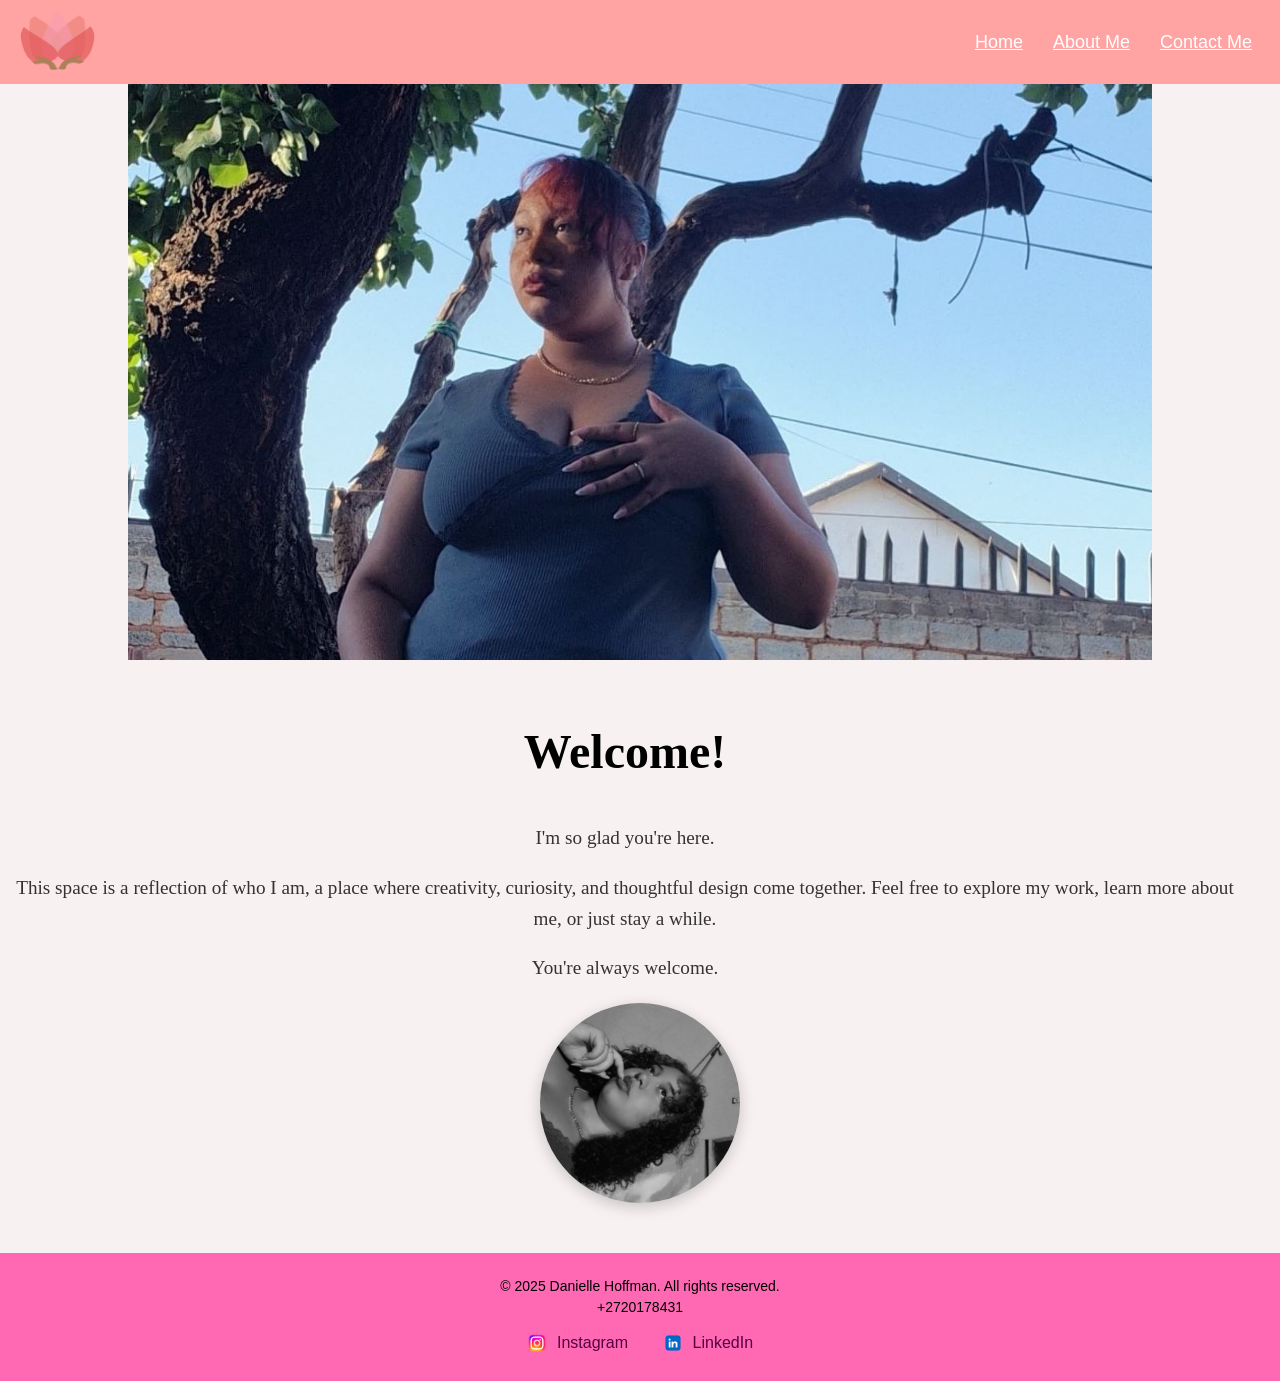
<file: index.html>
<!DOCTYPE html>
<html lang="en">
<head>
    <meta charset="UTF-8">
    <meta name="viewport" content="width=device-width, initial-scale=1.0">
    <title>Danielle Hoffman</title>
    <link rel="stylesheet" href="style.css">
</head>
<body>


<header>
    <nav>
        <div class="logo">
            <img src="images/logo.png" alt="logo">
        </div>
        <table class="nav-table">
            <tr>
                <td class="nav-links">
                    <a href="home.html">Home</a>
                    <a href="about.html">About Me</a>
                    <a href="contact.html">Contact Me</a>
                    
                </td>
            </tr>
        </table>
    </nav>
</header>

<div class="top-image-container">
    <img src="images/image1.jpeg" alt="Top image1" class="top-image"style="width: 80%; height: auto;>
</div>

<h1>Danielle Hoffman</h1>
<section class="main-content">
    <div class="bio-text">
        <h1>Welcome!</h1>
        <p>I'm so glad you're here.</p>
        <p>This space is a reflection of who I am, a place where creativity, curiosity, and thoughtful design come together. Feel free to explore my work, learn more about me, or just stay a while.</p>
        <p>You're always welcome.</p>
    </div>

    <div class="bio-image">
        <img src="images/image2.jpeg" alt="Danielle Hoffman" class="circular-img">
    </div>
</section>
<footer>
    <div class="footer-content">
        <p>&copy; 2025 Danielle Hoffman. All rights reserved.</p>
        <p> +2720178431</p>
        <div class="social-links">
            <a href="https://www.instagram.com/solae_offical/?next=%2Fsolae_offical%2Freels%2F" target="_blank" class="social-button">
                <img src="images/instalogo.png" alt="Instagram" class="social-icon">
                Instagram
            </a>
            <a href="https://www.linkedin.com/in/danielle-hoffman-2629272b3/" target="_blank" class="social-button">
                <img src="images/linkedinlogo.png" alt="LinkedIn" class="social-icon">
                LinkedIn
            </a>
        </div>
    </div>
</footer>

</body>
</html>
</file>
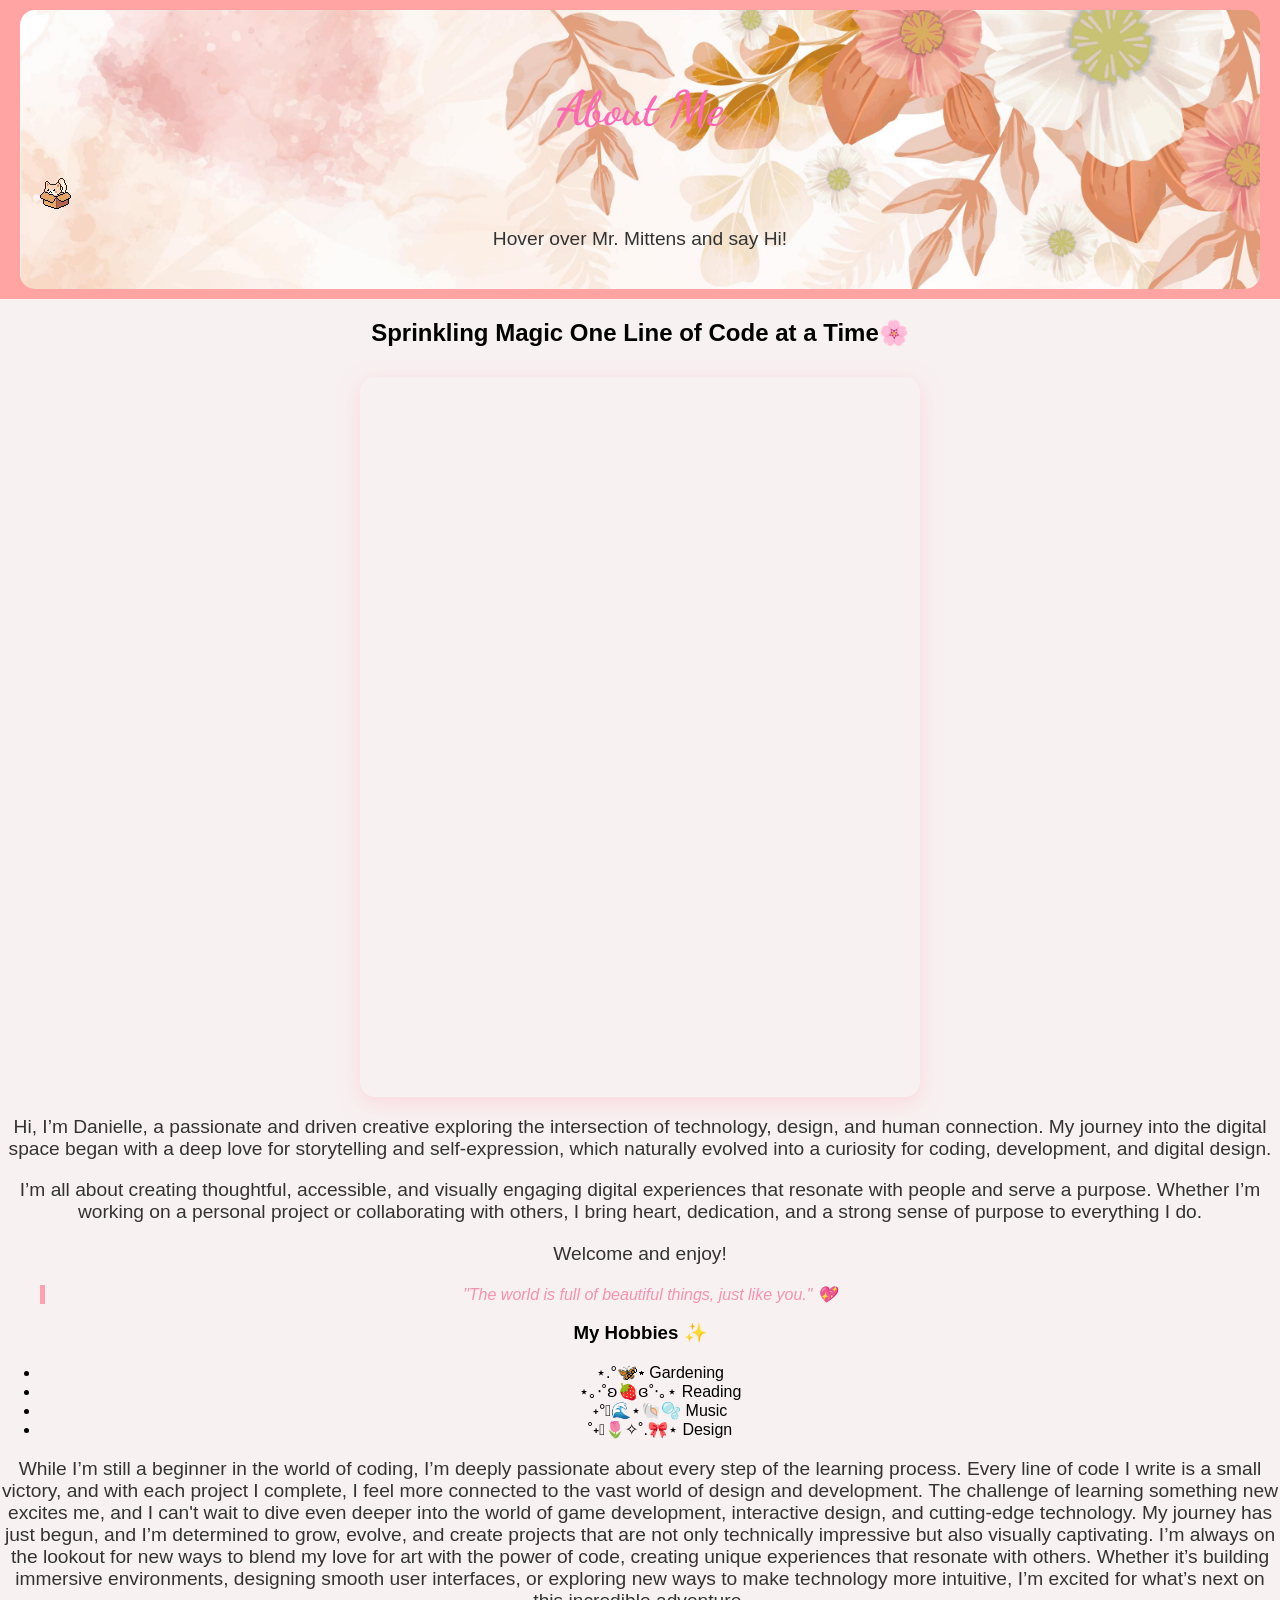
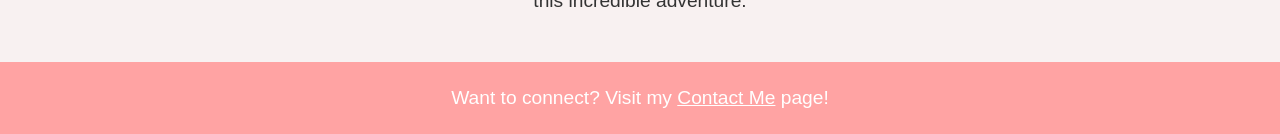
<file: about.html>
<!DOCTYPE html>
<html lang="en">
<head>
    <meta charset="UTF-8">
    <meta name="viewport" content="width=device-width, initial-scale=1.0">
    <title>About Me - Danielle Hoffman</title>
    <link rel="stylesheet" href="style.css" />
    <link href="https://fonts.googleapis.com/css2?family=Dancing+Script&display=swap" rel="stylesheet">
</head>

<body>
    <header>
        <section id="about-me" class="about-section">
            <div class="about-header">
                <h1>About Me</h1>
                <div class="sprite-wrapper">
                    <div class="cat-sprite"></div>
                </div>
            </div>
        
            <p>Hover over Mr. Mittens and say Hi!</p>
        </section>
    </header>

    <main>
        <h2>Sprinkling Magic One Line of Code at a Time🌸</h2>

        <div class="about-video">
            <div class="embed-container">
                <iframe 
                    src="https://www.youtube-nocookie.com/embed/zuCRSwWssVk?si=HONp17z3UFyVy4iz" 
                    title="YouTube video player" 
                    frameborder="0" 
                    allow="accelerometer; autoplay; clipboard-write; encrypted-media; gyroscope; picture-in-picture; web-share" 
                    referrerpolicy="strict-origin-when-cross-origin" 
                    allowfullscreen>
                </iframe>
            </div>
        </div>

        <p>Hi, I’m Danielle, a passionate and driven creative exploring the intersection of technology, design, and human connection. My journey into the digital space began with a deep love for storytelling and self-expression, which naturally evolved into a curiosity for coding, development, and digital design.</p>

        <p>I’m all about creating thoughtful, accessible, and visually engaging digital experiences that resonate with people and serve a purpose. Whether I’m working on a personal project or collaborating with others, I bring heart, dedication, and a strong sense of purpose to everything I do.</p>

        <p>Welcome and enjoy!</p>

        <blockquote>
            "The world is full of beautiful things, just like you." 💖
        </blockquote>
        
        <h3>My Hobbies ✨</h3>
        <ul>
            <li><span class="icon">⋆.°🦋༘⋆</span> Gardening</li>
            <li><span class="icon">⋆｡‧˚ʚ🍓ɞ˚‧｡⋆</span> Reading</li>
            <li><span class="icon">˖°𓇼🌊⋆🐚🫧</span> Music</li>
            <li><span class="icon">˚˖𓍢🌷✧˚.🎀⋆</span> Design</li>
        </ul>
         
        <p> While I’m still a beginner in the world of coding, I’m deeply passionate about every step of the learning process. Every line of code I write is a small victory, and with each project I complete, I feel more connected to the vast world of design and development. The challenge of learning something new excites me, and I can't wait to dive even deeper into the world of game development, interactive design, and cutting-edge technology. My journey has just begun, and I’m determined to grow, evolve, and create projects that are not only technically impressive but also visually captivating. I’m always on the lookout for new ways to blend my love for art with the power of code, creating unique experiences that resonate with others. Whether it’s building immersive environments, designing smooth user interfaces, or exploring new ways to make technology more intuitive, I’m excited for what’s next on this incredible adventure.</p>
        </section>
        <footer style="background-color: rgb(255, 163, 163); padding: 20px; text-align: center;">
          <p style="font-size: 1.2rem; color: #fff;">Want to connect? Visit my <a href="contact.html" style="color: #fff; text-decoration: underline;">Contact Me</a> page!</p>
      </footer> 
    </main>
</html>
</file>
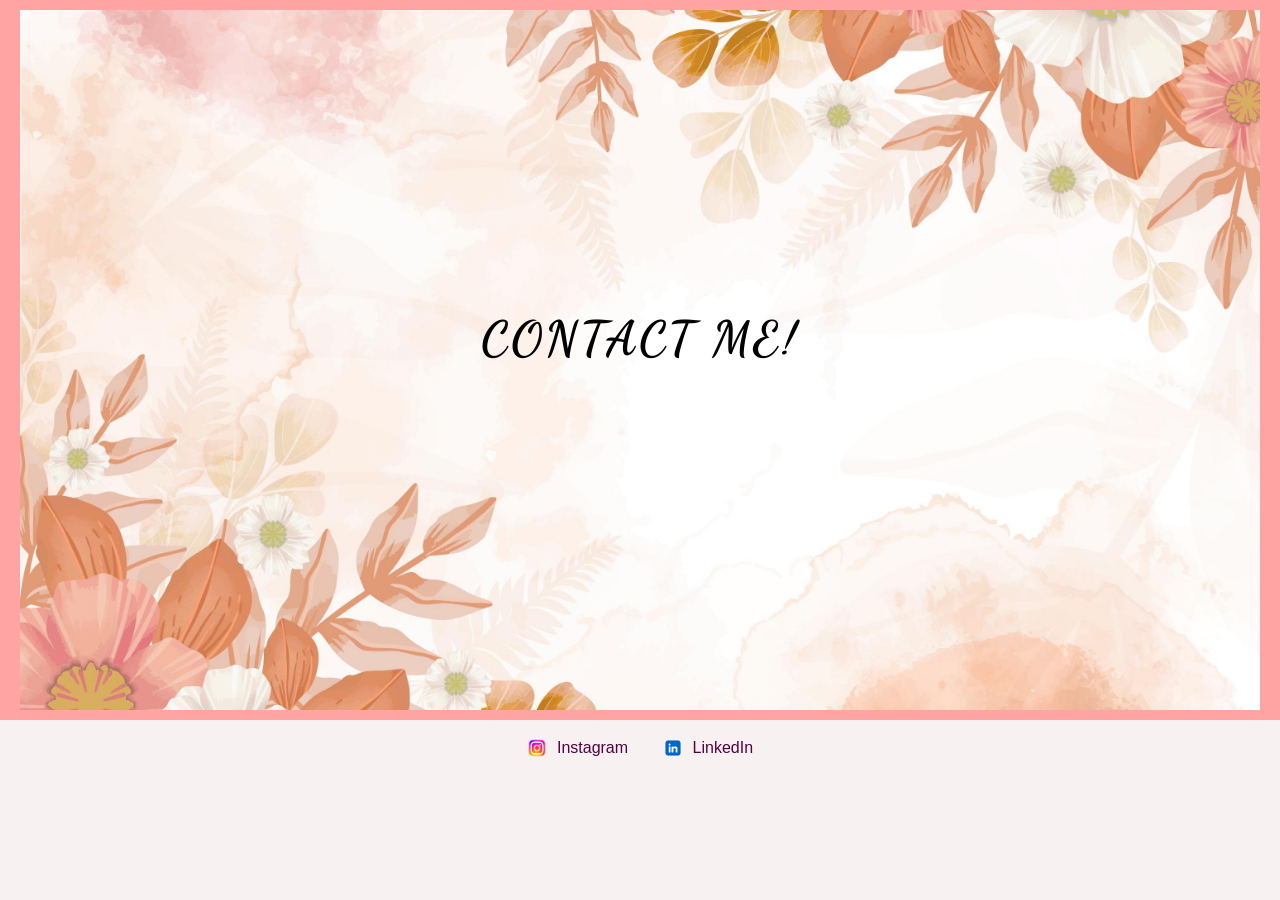
<file: contact.html>
<!DOCTYPE html>
<html lang="en">
<head>
    <meta charset="UTF-8">
    <meta name="viewport" content="width=device-width, initial-scale=1.0">
    <title>Contact Me - Danielle Hoffman</title>
    <link rel="stylesheet" href="style.css" />
    <link href="https://fonts.googleapis.com/css2?family=Dancing+Script&display=swap" rel="stylesheet">
</head>
<body>
    <header>
        <section id="contact-header" class="contact-section">
            <div class="contact-header">
                <h1>CONTACT ME!</h1>
            </div>
        </section>
    </header>

    <main>
        <div class="social-links">
            <a href="https://www.instagram.com/solae_offical/?next=%2Fsolae_offical%2Freels%2F" target="_blank" class="social-button">
                <img src="images/instalogo.png" alt="Instagram" class="social-icon">
                Instagram
            </a>
            <a href="https://www.linkedin.com/in/danielle-hoffman-2629272b3/" target="_blank" class="social-button">
                <img src="images/linkedinlogo.png" alt="LinkedIn" class="social-icon">
                LinkedIn
            </a>
        </div> 
    </main>
</body>
</html>
</file>
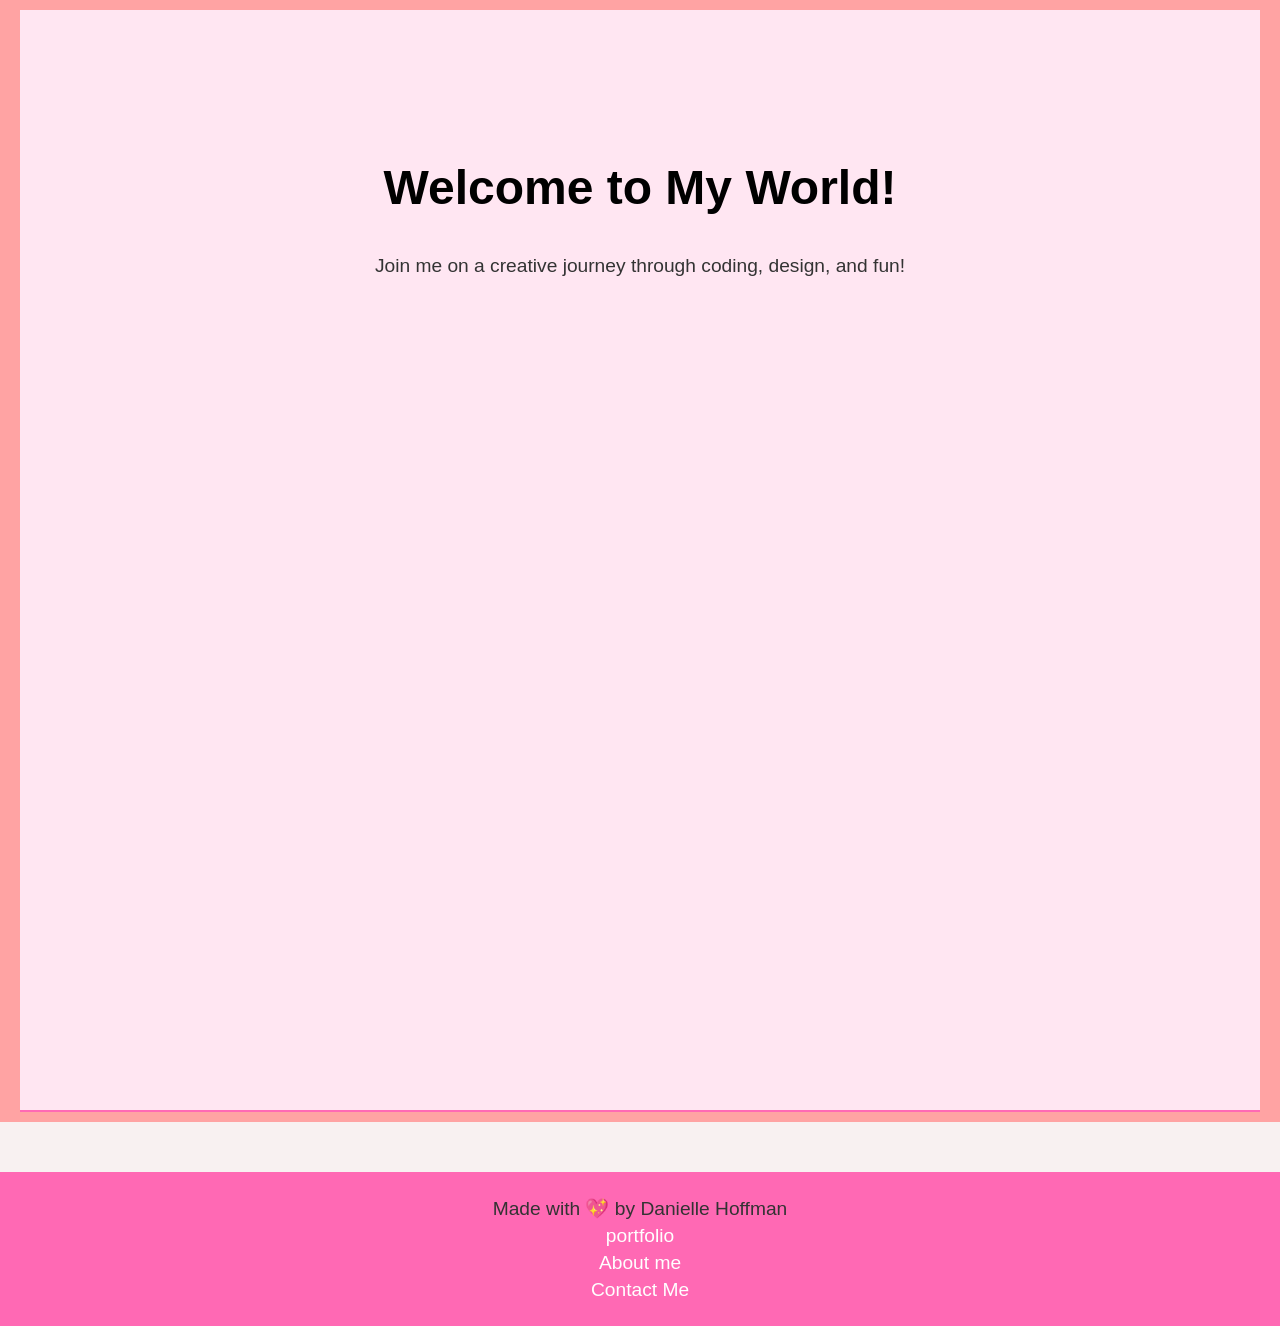
<file: home.html>
<!DOCTYPE html>
<html lang="en">
<head>
    <meta charset="UTF-8">
    <meta name="viewport" content="width=device-width, initial-scale=1.0">
    <title>Welcome to My Home Page</title>
    <link rel="stylesheet" href="style.css">
    <link href="https://fonts.googleapis.com/css2?family=Dancing+Script&display=swap" rel="stylesheet">
</head>
<body>

    <header>
        <section id="home">
            <h1>Welcome to My World!</h1>
            <p>Join me on a creative journey through coding, design, and fun!</p>
        </section>
    </header>
 

    <footer>
        <p>Made with 💖 by Danielle Hoffman</p>
        <p> <a href="main.html">portfolio</a></p>
        <p> <a href="about.html">About me</a></p>
        <p><a href="contact.html">Contact Me</a></p>
    </footer>

</body>
</html>
</file>
<file: style.css>
/* Body and Home Section */
body {
    font-family: 'Arial', sans-serif; 
    background-color: #f8f1f1;
    margin: 0;
    padding: 0;
    text-align: center;
}

#home {
    padding: 100px;
    background-color: #ffe6f2;
    border-bottom: 2px solid #ff69b4;
    color: black; 
    height: 100vh; 
}

/* Welcome Message */
h1 {
    font-size: 3rem; 
    color: black;  
    margin-top: 50px;
    text-shadow: #f791b3; 
}

p {
    font-size: 1.2rem;
    color: #333;
}

/* Header Section */
header {
    background-color: rgb(255, 163, 163);
    padding: 10px 20px;
}

nav {
    display: flex;
    justify-content: space-between;
    align-items: center;
    width: 100%;
}

.logo img {
    height: 60px;
    border-radius: 50%;
    transition: transform 0.3s ease;
}

.logo img:hover {
    transform: scale(1.1);
}

.nav-links {
    list-style-type: none;
    display: flex;
    gap: 20px;
}

.nav-links a {
    text-decoration: underline;
    color: white;
    font-size: large;
    padding: 5px;
}

.nav-links a:hover {
    color: #000000;
    text-decoration: underline;
}

/* Main Content Section */
.main-content {
    display: flex;
    align-items: center;
    justify-content: space-between;
    margin: 40px auto;
    padding: 20px;
    max-width: 1000px;
    width: 100%;
}

.bio-text {
    flex: 1;
    font-size: 1.2rem;
    color: #000000;
    padding-right: 30px;
    line-height: 1.6;
    font-family: 'Dancing Script';
}

.bio-image {
    flex-shrink: 0;
    display: flex;
    justify-content: center;
    align-items: center;
}

.circular-img {
    width: 200px;
    height: 200px;
    border-radius: 50%;
    object-fit: cover;
    box-shadow: 0 4px 15px rgba(0, 0, 0, 0.2);
    transition: transform 0.3s ease-in-out;
}

.circular-img:hover {
    transform: scale(1.05);
}

/* Media Queries */
@media (max-width: 768px) {
    .main-content {
        flex-direction: column;
        align-items: center;
    }

    .bio-text {
        padding-right: 0;
        text-align: center;
    }

    .circular-img {
        width: 150px;
        height: 150px;
    }
}

/* Footer Section */
footer {
    background-color: rgb(255, 163, 163);
    padding: 10px 20px;
    text-align: center;
}

.footer-content p {
    font-size: 14px;
    color: rgb(0, 0, 0);
}

.social-links {
    margin-top: 10px;
}

.social-button {
    display: inline-flex;
    align-items: center;
    gap: 10px;
    text-decoration: none;
    color: rgb(85, 0, 64);
    font-size: 16px;
    padding: 8px 15px;
    border-radius: 5px;
    transition: background-color 0.3s ease;
}

.social-button:hover {
    background-color: rgba(255, 255, 255, 0.2);
}

.social-icon {
    width: 20px;
    height: 20px;
}

.cat-img {
    width: 50px;
    height: 50px;
    image-rendering: pixelated;
    animation: bounce 1.5s ease-in-out infinite;
}

@keyframes bounce {
    0%, 100% {
        transform: translateY(0px);
    }
    50% {
        transform: translateY(-8px);
    }
}

.sprite-wrapper {
    width: 32px;
    height: 32px;
    overflow: hidden;
    image-rendering: pixelated;
}

.cat-sprite {
    width: 32px;
    height: 32px;
    background: url('about\ images/cat-sprite.png') no-repeat;
    background-size: 128px 32px;
    animation: catWalk 0.4s steps(4, end) infinite;
    animation-play-state: paused;
}

.sprite-wrapper:hover .cat-sprite {
    animation-play-state: running;
}

@keyframes catWalk {
    from {
        background-position: 0 0;
    }
    to {
        background-position: -128px 0;
    }
}

.about-video {
    margin-top: 30px;
    display: flex;
    justify-content: center;
}

.embed-container {
    position: relative;
    width: 100%;
    max-width: 560px;
    padding-bottom: 56.25%;
    height: 0;
    overflow: hidden;
    border-radius: 15px;
    box-shadow: 0 6px 20px rgba(255, 192, 203, 0.5);
}

.embed-container iframe {
    position: absolute;
    top: 0;
    left: 0;
    width: 100%;
    height: 100%;
    border: none;
    border-radius: 15px;
}

/* About Section */
.about-section {
    background-color: #f8e4f4;
    color: #3c3c3c;
    padding: 20px;
    border-radius: 15px;
}

.about-section h1 {
    font-family: 'Dancing script', cursive;
    color: #ff69b4;
}

.about-section {
    background-image: url('about\ images/5660126.jpg');
    background-repeat: no-repeat;
    background-size: cover;
}

blockquote {
    font-style: italic;
    color: #f791b3;
    border-left: 5px solid #ffa1af;
    padding-left: 15px;
    margin-top: 20px;
}

/* Parallax Effect */
.parallax {
    background-image: url('about\ images/5660126.jpg');
    height: 100vh;
    background-attachment: fixed;
    background-position: center;
    background-repeat: no-repeat;
    background-size: cover;
}

/* Contact Header */
#contact-header {
    background-color: #ff87b3;
    background-image: url('about\ images/5660126.jpg');
    background-size: cover;
    background-position: center;
    padding: 60px 0;
    text-align: center;
    color: white;
}

.contact-header h1 {
    font-family: 'Dancing Script', cursive;
    font-size: 3rem;
    text-transform: uppercase;
    letter-spacing: 3px;
}

#contact-header {
    background-color: #ff87b3;
    background-image: url('about\ images/5660126.jpg');
    background-size: cover;
    background-position: center;
    padding: 100px 0;
    text-align: center;
    color: rgb(0, 0, 0);
    height: 500px;
}

.contact-header h1 {
    font-family: 'Dancing Script', cursive;
    font-size: 3rem;
    text-transform: uppercase;
    letter-spacing: 3px;
    padding-top: 150px;
}

/* Smooth Scrolling */
html {
    scroll-behavior: smooth;
}

/* Footer Section */
footer {
    margin-top: 50px;
    padding: 20px;
    background-color: #ff69b4;
    color: white;
}

footer p {
    margin: 5px;
}

footer a {
    color: white;
    text-decoration: none;
}

footer a:hover {
    text-decoration: underline;
}
</file>
